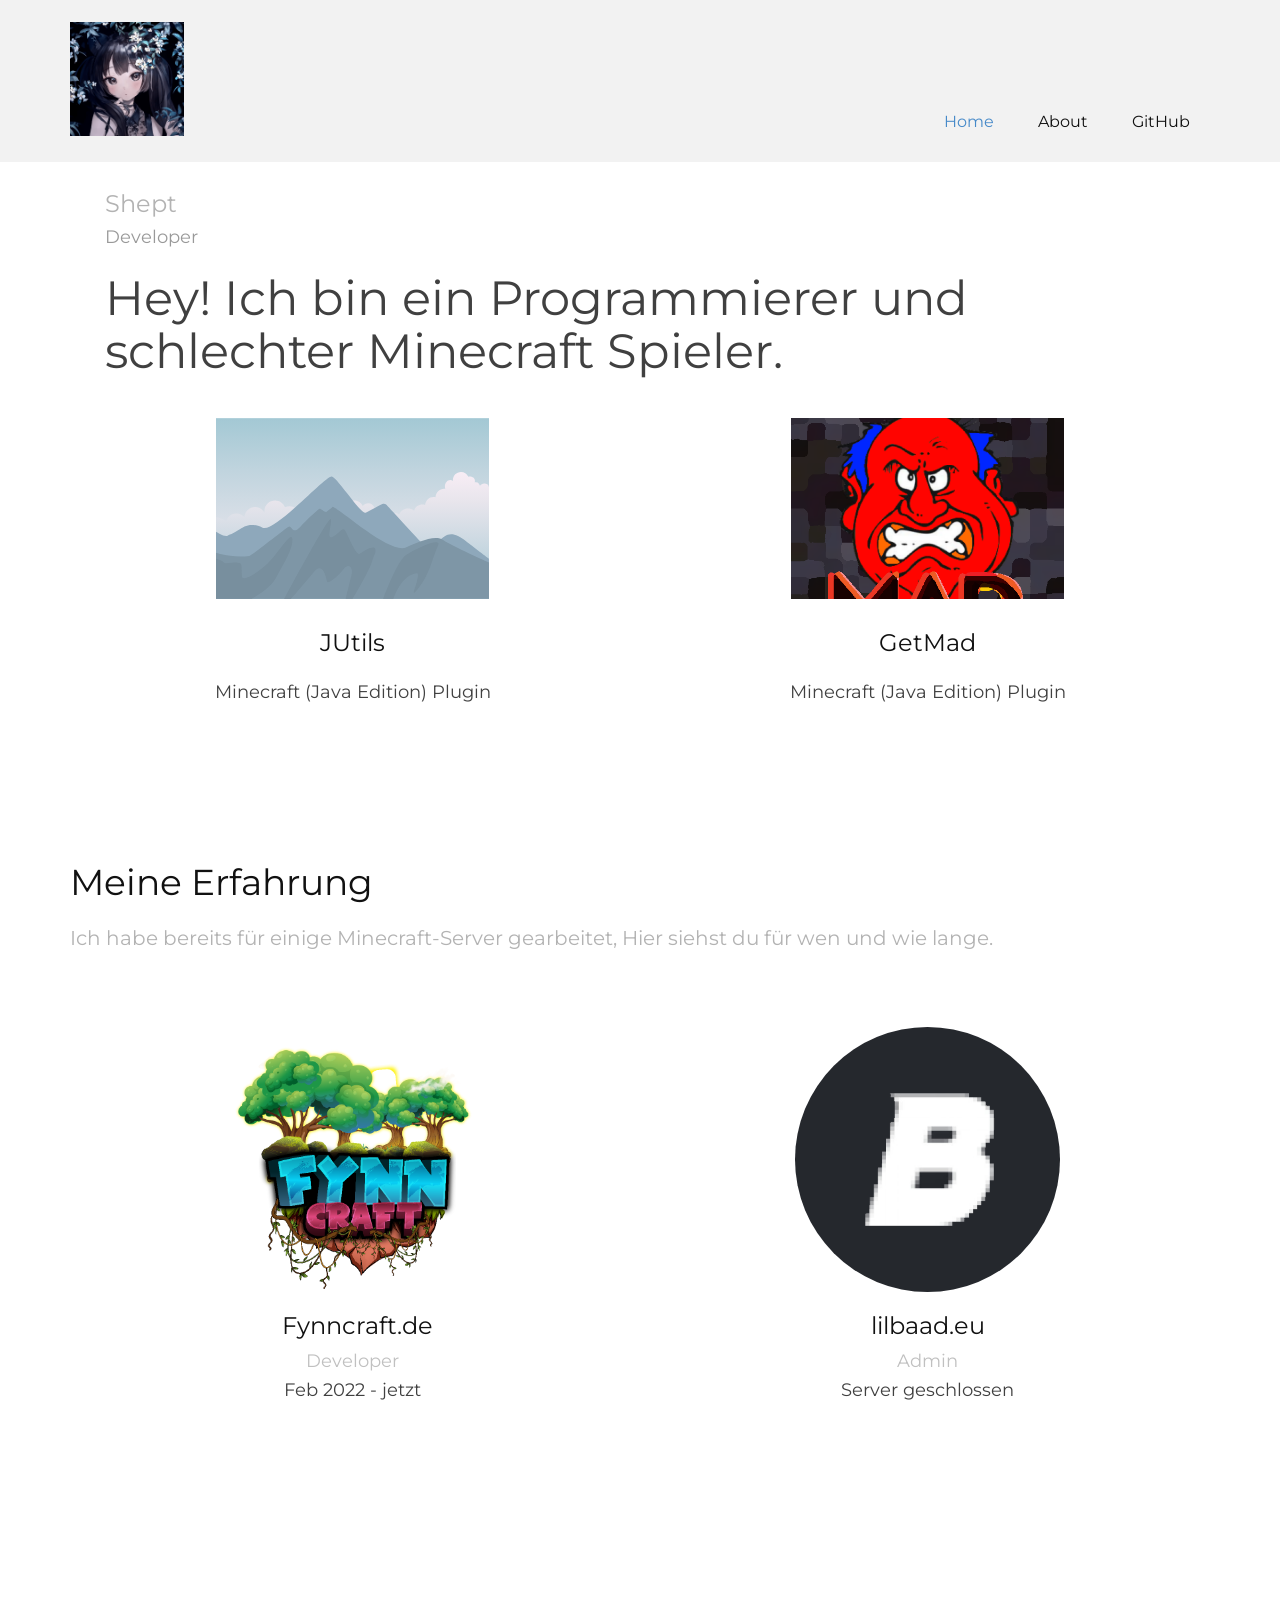
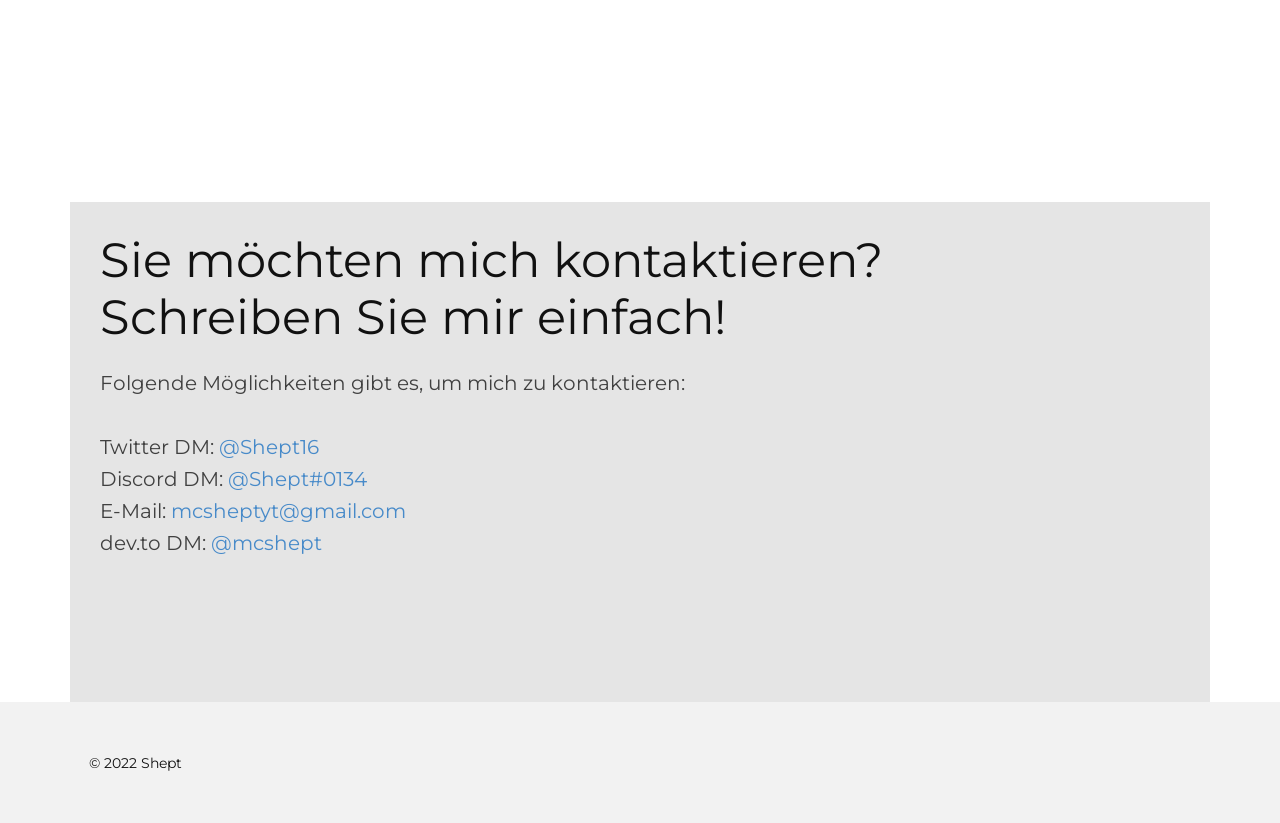
<file: index.html>
<!DOCTYPE html>
<html style="font-size: 16px">
  <head>
    <meta name="viewport" content="width=device-width, initial-scale=1.0" />
    <meta charset="utf-8" />
    <meta name="keywords" content="Hey! Ich bin ein Programmierer." />
    <meta name="description" content="" />
    <meta name="page_type" content="np-template-header-footer-from-plugin" />
    <title>Home</title>
    <link rel="stylesheet" href="nicepage.css" media="screen" />
    <link rel="stylesheet" href="Home.css" media="screen" />
    <script
      class="u-script"
      type="text/javascript"
      src="jquery-1.9.1.min.js"
      defer=""
    ></script>
    <script
      class="u-script"
      type="text/javascript"
      src="nicepage.js"
      defer=""
    ></script>
    <meta name="generator" content="Nicepage 4.7.5, nicepage.com" />
    <link
      id="u-theme-google-font"
      rel="stylesheet"
      href="https://fonts.googleapis.com/css?family=Montserrat:100,100i,200,200i,300,300i,400,400i,500,500i,600,600i,700,700i,800,800i,900,900i"
    />
    <link
      id="u-page-google-font"
      rel="stylesheet"
      href="https://fonts.googleapis.com/css?family=Montserrat:100,100i,200,200i,300,300i,400,400i,500,500i,600,600i,700,700i,800,800i,900,900i|Montserrat:100,100i,200,200i,300,300i,400,400i,500,500i,600,600i,700,700i,800,800i,900,900i"
    />

    <script type="application/ld+json">
      {
        "@context": "http://schema.org",
        "@type": "Organization",
        "name": "",
        "logo": "images/1ed8692b-a744-4f17-9a24-81ac6391f434187.png"
      }
    </script>
    <meta name="theme-color" content="#478ac9" />
    <meta property="og:title" content="Home" />
    <meta property="og:type" content="website" />
  </head>
  <body class="u-body u-xl-mode">
    <header class="u-clearfix u-grey-5 u-header u-header" id="sec-72bf">
      <div class="u-clearfix u-sheet u-sheet-1">
        <a
          href="index.html"
          data-page-id="1644315"
          class="u-image u-logo u-image-1"
          data-image-width="316"
          data-image-height="177"
          title="Home"
        >
          <img
            src="images/1ed8692b-a744-4f17-9a24-81ac6391f434187.png"
            class="u-logo-image u-logo-image-1"
          />
        </a>
        <nav class="u-menu u-menu-dropdown u-offcanvas u-menu-1">
          <div
            class="menu-collapse"
            style="font-size: 1rem; letter-spacing: 0px"
          >
            <a
              class="u-button-style u-custom-left-right-menu-spacing u-custom-padding-bottom u-custom-top-bottom-menu-spacing u-nav-link u-text-active-palette-1-base u-text-hover-palette-2-base"
              href="#"
            >
              <svg class="u-svg-link" viewBox="0 0 24 24">
                <use xlink:href="#menu-hamburger"></use>
              </svg>
              <svg
                class="u-svg-content"
                version="1.1"
                id="menu-hamburger"
                viewBox="0 0 16 16"
                x="0px"
                y="0px"
                xmlns:xlink="http://www.w3.org/1999/xlink"
                xmlns="http://www.w3.org/2000/svg"
              >
                <g>
                  <rect y="1" width="16" height="2"></rect>
                  <rect y="7" width="16" height="2"></rect>
                  <rect y="13" width="16" height="2"></rect>
                </g>
              </svg>
            </a>
          </div>
          <div class="u-custom-menu u-nav-container">
            <ul class="u-nav u-unstyled u-nav-1">
              <li class="u-nav-item">
                <a
                  class="u-button-style u-nav-link u-text-active-palette-1-base u-text-hover-palette-2-base"
                  href="index.html"
                  style="padding: 10px 20px"
                  >Home</a
                >
              </li>
              <li class="u-nav-item">
                <a
                  class="u-button-style u-nav-link u-text-active-palette-1-base u-text-hover-palette-2-base"
                  href="About.html"
                  style="padding: 10px 20px"
                  >About</a
                >
              </li>
              <li class="u-nav-item">
                <a
                  class="u-button-style u-nav-link u-text-active-palette-1-base u-text-hover-palette-2-base"
                  href="https://www.github.com/mcshept"
                  target="_blank"
                  style="padding: 10px 20px"
                  >GitHub</a
                >
              </li>
            </ul>
          </div>
          <div class="u-custom-menu u-nav-container-collapse">
            <div
              class="u-black u-container-style u-inner-container-layout u-opacity u-opacity-95 u-sidenav"
            >
              <div class="u-inner-container-layout u-sidenav-overflow">
                <div class="u-menu-close"></div>
                <ul
                  class="u-align-center u-nav u-popupmenu-items u-unstyled u-nav-2"
                >
                  <li class="u-nav-item">
                    <a class="u-button-style u-nav-link" href="index.html"
                      >Home</a
                    >
                  </li>
                  <li class="u-nav-item">
                    <a class="u-button-style u-nav-link" href="About.html"
                      >About</a
                    >
                  </li>
                  <li class="u-nav-item">
                    <a
                      class="u-button-style u-nav-link"
                      href="https://www.github.com/mcshept"
                      target="_blank"
                      >GitHub</a
                    >
                  </li>
                </ul>
              </div>
            </div>
            <div class="u-black u-menu-overlay u-opacity u-opacity-70"></div>
          </div>
        </nav>
      </div>
    </header>
    <section class="u-clearfix u-section-1" id="sec-f04a">
      <div class="u-clearfix u-sheet u-sheet-1">
        <p class="u-text u-text-1">Shept</p>
        <p class="u-text u-text-default u-text-grey-40 u-text-2">Developer</p>
        <h1
          class="u-custom-font u-font-montserrat u-text u-text-default u-text-3"
        >
          Hey! Ich bin ein Programmierer und schlechter Minecraft Spieler.
        </h1>
        <div class="u-expanded-width u-list u-list-1">
          <div class="u-repeater u-repeater-1">
            <div class="u-container-style u-list-item u-repeater-item">
              <div
                class="u-container-layout u-similar-container u-valign-top u-container-layout-1"
              >
                <img
                  class="u-image u-image-default u-image-1"
                  src="images/2.svg"
                  alt=""
                  data-image-width="400"
                  data-image-height="265"
                  data-href="JUtils.html"
                  data-page-id="1644564"
                />
                <h6 class="u-text u-text-default u-text-4">
                  <a
                    class="u-active-none u-border-none u-btn u-button-link u-button-style u-custom-font u-hover-none u-none u-text-body-color u-text-hover-grey-50 u-btn-1"
                    href="JUtils.html"
                    data-page-id="1644564"
                    >JUtils</a
                  >
                </h6>
                <p class="u-text u-text-default u-text-grey-75 u-text-5">
                  Minecraft (Java Edition) Plugin
                </p>
              </div>
            </div>
            <div class="u-container-style u-list-item u-repeater-item">
              <div
                class="u-container-layout u-similar-container u-valign-top u-container-layout-2"
              >
                <img
                  class="u-image u-image-default u-image-2"
                  src="images/getmad.png"
                  alt=""
                  data-image-width="326"
                  data-image-height="354"
                  data-href="GetMad.html"
                  data-page-id="1644590"
                />
                <h6 class="u-text u-text-default u-text-6">
                  <a
                    class="u-active-none u-border-none u-btn u-button-link u-button-style u-custom-font u-hover-none u-none u-text-body-color u-text-hover-grey-50 u-btn-2"
                    href="GetMad.html"
                    data-page-id="1644590"
                    >GetMad</a
                  >
                </h6>
                <p class="u-text u-text-default u-text-grey-75 u-text-7">
                  Minecraft (Java Edition) Plugin
                </p>
              </div>
            </div>
          </div>
        </div>
      </div>
    </section>
    <section class="u-clearfix u-section-2" id="sec-15e4">
      <div class="u-clearfix u-sheet u-sheet-1">
        <h2 class="u-text u-text-default u-text-1">Meine Erfahrung</h2>
        <p class="u-text u-text-default u-text-2">
          Ich habe bereits für einige Minecraft-Server gearbeitet, Hier siehst
          du für wen und wie lange.
        </p>
        <div class="u-expanded-width u-list u-list-1">
          <div class="u-repeater u-repeater-1">
            <div class="u-container-style u-list-item u-repeater-item">
              <div
                class="u-container-layout u-similar-container u-container-layout-1"
              >
                <div
                  class="u-image u-image-circle u-image-1"
                  alt=""
                  data-image-width="150"
                  data-image-height="150"
                  data-href="Fynncraft.html"
                ></div>
                <div class="u-align-center u-container-style u-group u-group-1">
                  <div class="u-container-layout">
                    <h4 class="u-text u-text-default u-text-6">
                      <a
                        class="u-active-none u-border-none u-btn u-button-link u-button-style u-custom-font u-hover-none u-none u-text-body-color u-text-hover-grey-50 u-btn-2"
                        href="Fynncraft.html"
                        data-page-id="1644590"
                        >Fynncraft.de</a
                      >
                    </h4>
                    <p class="u-text u-text-grey-25 u-text-4">Developer</p>
                    <p class="u-text u-text-grey-75 u-text-5">
                      Feb 2022 - jetzt
                    </p>
                  </div>
                </div>
              </div>
            </div>
            <div class="u-container-style u-list-item u-repeater-item">
              <div
                class="u-container-layout u-similar-container u-container-layout-3"
              >
                <div
                  class="u-image u-image-circle u-image-2"
                  alt=""
                  data-image-width="150"
                  data-image-height="150"
                  data-href="Lilbaad.html"
                ></div>
                <div class="u-align-center u-container-style u-group u-group-2">
                  <div class="u-container-layout">
                    <h4 class="u-text u-text-default u-text-6">
                      <a
                        class="u-active-none u-border-none u-btn u-button-link u-button-style u-custom-font u-hover-none u-none u-text-body-color u-text-hover-grey-50 u-btn-2"
                        href="Lilbaad.html"
                        data-page-id="1644590"
                        >lilbaad.eu</a
                      >
                    </h4>
                    <p class="u-text u-text-default u-text-grey-25 u-text-7">
                      Admin
                    </p>
                    <p class="u-text u-text-default u-text-grey-75 u-text-8">
                      Server geschlossen<br />
                    </p>
                  </div>
                </div>
              </div>
            </div>
          </div>
        </div>
      </div>
    </section>
    <section class="u-clearfix u-white u-section-3" id="sec-b1f9">
      <div class="u-clearfix u-sheet u-sheet-1">
        <div
          class="u-container-style u-expanded-width u-grey-10 u-group u-group-1"
        >
          <div class="u-container-layout u-container-layout-1">
            <h3 class="u-text u-text-default u-text-1">
              Sie möchten mich kontaktieren?<br />Schreiben Sie mir einfach!<br />
            </h3>
            <p class="u-text u-text-default u-text-grey-75 u-text-2">
              Folgende Möglichkeiten gibt es, um mich zu kontaktieren:<br />
              <br />Twitter DM:
              <a
                href="https://www.twitter.com/Shept16"
                class="u-active-none u-border-none u-btn u-button-link u-button-style u-custom-font u-hover-none u-none u-text-palette-1-base u-btn-1"
                target="_blank"
                >@Shept16</a
              >
              <br />Discord DM:
              <a
                href="https://www.discordapp.com/users/692373101278789672"
                class="u-active-none u-border-none u-btn u-button-link u-button-style u-custom-font u-hover-none u-none u-text-palette-1-base u-btn-2"
                target="_blank"
                >@Shept#0134</a
              >
              <br />E-Mail:
              <a
                href="mailto:mcsheptyt@gmail.com?subject=Kontakt%20von%20Website"
                class="u-active-none u-border-none u-btn u-button-link u-button-style u-custom-font u-hover-none u-none u-text-palette-1-base u-btn-3"
                >mcsheptyt@gmail.com</a
              >
              <br />dev.to DM:
              <a
                href="https://www.dev.to/mcshept"
                class="u-active-none u-border-none u-btn u-button-link u-button-style u-custom-font u-hover-none u-none u-text-palette-1-base u-btn-5"
                target="_blank"
                >@mcshept</a
              >
            </p>
          </div>
        </div>
      </div>
    </section>

    <footer
      class="u-align-center u-clearfix u-footer u-grey-5 u-footer"
      id="sec-c8be"
    >
      <div class="u-clearfix u-sheet u-valign-middle u-sheet-1">
        <p class="u-small-text u-text u-text-variant u-text-1">© 2022 Shept</p>
      </div>
    </footer>
  </body>
</html>
</file>
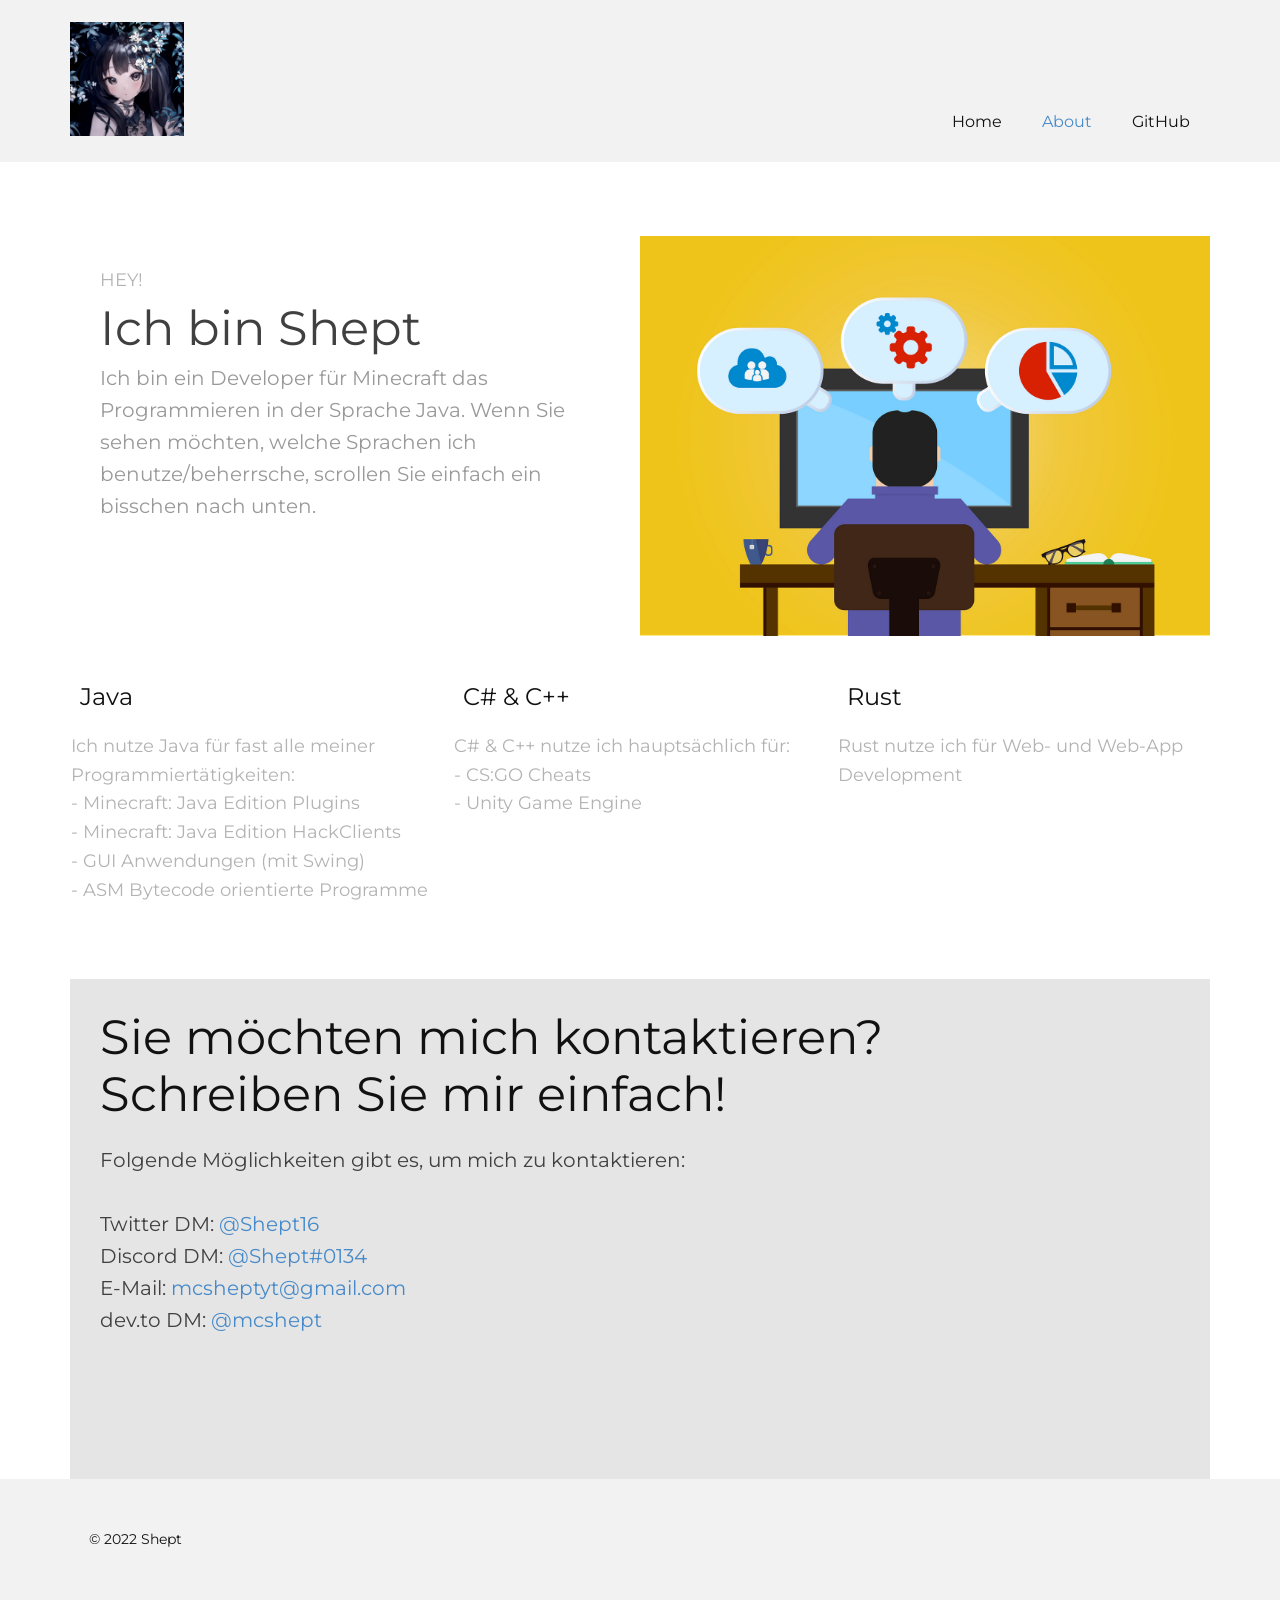
<file: About.html>
<!DOCTYPE html>
<html style="font-size: 16px;">
  <head>
    <meta name="viewport" content="width=device-width, initial-scale=1.0">
    <meta charset="utf-8">
    <meta name="keywords" content="Ich bin&nbsp;Shept">
    <meta name="description" content="">
    <meta name="page_type" content="np-template-header-footer-from-plugin">
    <title>About</title>
    <link rel="stylesheet" href="nicepage.css" media="screen">
<link rel="stylesheet" href="About.css" media="screen">
    <script class="u-script" type="text/javascript" src="jquery-1.9.1.min.js" defer=""></script>
    <script class="u-script" type="text/javascript" src="nicepage.js" defer=""></script>
    <meta name="generator" content="Nicepage 4.7.5, nicepage.com">
    <link id="u-theme-google-font" rel="stylesheet" href="https://fonts.googleapis.com/css?family=Montserrat:100,100i,200,200i,300,300i,400,400i,500,500i,600,600i,700,700i,800,800i,900,900i">
    <link id="u-page-google-font" rel="stylesheet" href="https://fonts.googleapis.com/css?family=Montserrat:100,100i,200,200i,300,300i,400,400i,500,500i,600,600i,700,700i,800,800i,900,900i|Montserrat:100,100i,200,200i,300,300i,400,400i,500,500i,600,600i,700,700i,800,800i,900,900i">
    
    
    <script type="application/ld+json">{
		"@context": "http://schema.org",
		"@type": "Organization",
		"name": "",
		"logo": "images/1ed8692b-a744-4f17-9a24-81ac6391f434187.png"
}</script>
    <meta name="theme-color" content="#478ac9">
    <meta property="og:title" content="About">
    <meta property="og:type" content="website">
  </head>
  <body class="u-body u-xl-mode"><header class="u-clearfix u-grey-5 u-header u-header" id="sec-72bf"><div class="u-clearfix u-sheet u-sheet-1">
        <a href="index.html" data-page-id="1644315" class="u-image u-logo u-image-1" data-image-width="316" data-image-height="177" title="Home">
          <img src="images/1ed8692b-a744-4f17-9a24-81ac6391f434187.png" class="u-logo-image u-logo-image-1">
        </a>
        <nav class="u-menu u-menu-dropdown u-offcanvas u-menu-1">
          <div class="menu-collapse" style="font-size: 1rem; letter-spacing: 0px;">
            <a class="u-button-style u-custom-left-right-menu-spacing u-custom-padding-bottom u-custom-top-bottom-menu-spacing u-nav-link u-text-active-palette-1-base u-text-hover-palette-2-base" href="#">
              <svg class="u-svg-link" viewBox="0 0 24 24"><use xlink:href="#menu-hamburger"></use></svg>
              <svg class="u-svg-content" version="1.1" id="menu-hamburger" viewBox="0 0 16 16" x="0px" y="0px" xmlns:xlink="http://www.w3.org/1999/xlink" xmlns="http://www.w3.org/2000/svg"><g><rect y="1" width="16" height="2"></rect><rect y="7" width="16" height="2"></rect><rect y="13" width="16" height="2"></rect>
</g></svg>
            </a>
          </div>
          <div class="u-custom-menu u-nav-container">
            <ul class="u-nav u-unstyled u-nav-1"><li class="u-nav-item"><a class="u-button-style u-nav-link u-text-active-palette-1-base u-text-hover-palette-2-base" href="index.html" style="padding: 10px 20px;">Home</a>
</li><li class="u-nav-item"><a class="u-button-style u-nav-link u-text-active-palette-1-base u-text-hover-palette-2-base" href="About.html" style="padding: 10px 20px;">About</a>
</li><li class="u-nav-item"><a class="u-button-style u-nav-link u-text-active-palette-1-base u-text-hover-palette-2-base" href="https://www.github.com/mcshept" target="_blank" style="padding: 10px 20px;">GitHub</a>
</li></ul>
          </div>
          <div class="u-custom-menu u-nav-container-collapse">
            <div class="u-black u-container-style u-inner-container-layout u-opacity u-opacity-95 u-sidenav">
              <div class="u-inner-container-layout u-sidenav-overflow">
                <div class="u-menu-close"></div>
                <ul class="u-align-center u-nav u-popupmenu-items u-unstyled u-nav-2"><li class="u-nav-item"><a class="u-button-style u-nav-link" href="index.html">Home</a>
</li><li class="u-nav-item"><a class="u-button-style u-nav-link" href="About.html">About</a>
</li><li class="u-nav-item"><a class="u-button-style u-nav-link" href="https://www.github.com/mcshept" target="_blank">GitHub</a>
</li></ul>
              </div>
            </div>
            <div class="u-black u-menu-overlay u-opacity u-opacity-70"></div>
          </div>
        </nav>
      </div></header>
    <section class="u-clearfix u-section-1" id="sec-0985">
      <div class="u-clearfix u-sheet u-sheet-1">
        <div class="u-clearfix u-expanded-width u-layout-wrap u-layout-wrap-1">
          <div class="u-layout">
            <div class="u-layout-row">
              <div class="u-container-style u-layout-cell u-size-30 u-layout-cell-1">
                <div class="u-container-layout u-valign-top u-container-layout-1">
                  <p class="u-text u-text-default u-text-1">HEY!</p>
                  <h2 class="u-text u-text-default u-text-grey-75 u-text-2">Ich bin&nbsp;Shept</h2>
                  <p class="u-text u-text-grey-40 u-text-3">Ich bin ein Developer für Minecraft das Programmieren in der Sprache Java. Wenn Sie sehen möchten, welche Sprachen ich benutze/beherrsche, scrollen Sie einfach ein bisschen nach unten.</p>
                </div>
              </div>
              <div class="u-container-style u-image u-layout-cell u-size-30 u-image-1" data-image-width="1620" data-image-height="1080">
                <div class="u-container-layout u-container-layout-2"></div>
              </div>
            </div>
          </div>
        </div>
        <div class="u-expanded-width u-list u-list-1">
          <div class="u-repeater u-repeater-1">
            <div class="u-container-style u-list-item u-repeater-item">
              <div class="u-container-layout u-similar-container u-container-layout-3">
                <div class="u-container-style u-expanded-width u-group u-group-1">
                  <div class="u-container-layout">
                    <h4 class="u-text u-text-4">Java</h4>
                    <p class="u-text u-text-5">Ich nutze Java für fast alle meiner Programmiertätigkeiten:<br>- Minecraft: Java Edition Plugins<br>- Minecraft: Java Edition HackClients<br>- GUI Anwendungen (mit Swing)<br>- ASM Bytecode orientierte Programme
                    </p>
                  </div>
                </div>
              </div>
            </div>
            <div class="u-container-style u-list-item u-repeater-item">
              <div class="u-container-layout u-similar-container u-container-layout-5">
                <div class="u-container-style u-expanded-width u-group u-group-2">
                  <div class="u-container-layout">
                    <h4 class="u-text u-text-default u-text-6">C# & C++</h4>
                    <p class="u-text u-text-7">C# & C++ nutze ich hauptsächlich für:<br>- CS:GO Cheats<br>- Unity Game Engine
                    </p>
                  </div>
                </div>
              </div>
            </div>
            <div class="u-container-style u-list-item u-repeater-item">
              <div class="u-container-layout u-similar-container u-container-layout-7">
                <div class="u-container-style u-expanded-width u-group u-group-3">
                  <div class="u-container-layout">
                    <h4 class="u-text u-text-default u-text-8">Rust</h4>
                    <p class="u-text u-text-9">Rust nutze ich für Web- und Web-App Development</p>
                  </div>
                </div>
              </div>
            </div>
          </div>
        </div>
        <div class="u-container-style u-expanded-width u-grey-10 u-group u-group-4">
          <div class="u-container-layout u-container-layout-9">
            <h3 class="u-text u-text-default u-text-10">Sie möchten mich kontaktieren?<br>Schreiben Sie mir einfach!<br>
            </h3>
            <p class="u-text u-text-default u-text-grey-75 u-text-11">Folgende Möglichkeiten gibt es, um mich zu kontaktieren:<br>
              <br>Twitter DM: <a href="https://www.twitter.com/Shept16" class="u-active-none u-border-none u-btn u-button-link u-button-style u-custom-font u-hover-none u-none u-text-palette-1-base u-btn-1" target="_blank">@Shept16</a>
              <br>Discord DM: <a href="https://www.discordapp.com/users/692373101278789672" class="u-active-none u-border-none u-btn u-button-link u-button-style u-custom-font u-hover-none u-none u-text-palette-1-base u-btn-2" target="_blank">@Shept#0134</a>
              <br>E-Mail: <a href="mailto:mcsheptyt@gmail.com ?subject=Kontakt%20von%20Website" class="u-active-none u-border-none u-btn u-button-link u-button-style u-custom-font u-hover-none u-none u-text-palette-1-base u-btn-3">mcsheptyt@gmail.com </a>
              <br>dev.to DM: <a href="https://www.dev.to/mcshept" class="u-active-none u-border-none u-btn u-button-link u-button-style u-custom-font u-hover-none u-none u-text-palette-1-base u-btn-5" target="_blank">@mcshept</a>
            </p>
          </div>
        </div>
      </div>
    </section>
    
    
    <footer class="u-align-center u-clearfix u-footer u-grey-5 u-footer" id="sec-c8be"><div class="u-clearfix u-sheet u-valign-middle u-sheet-1">
        <p class="u-small-text u-text u-text-variant u-text-1"> © 2022 Shept</p>
      </div></footer>
  </body>
</html>
</file>
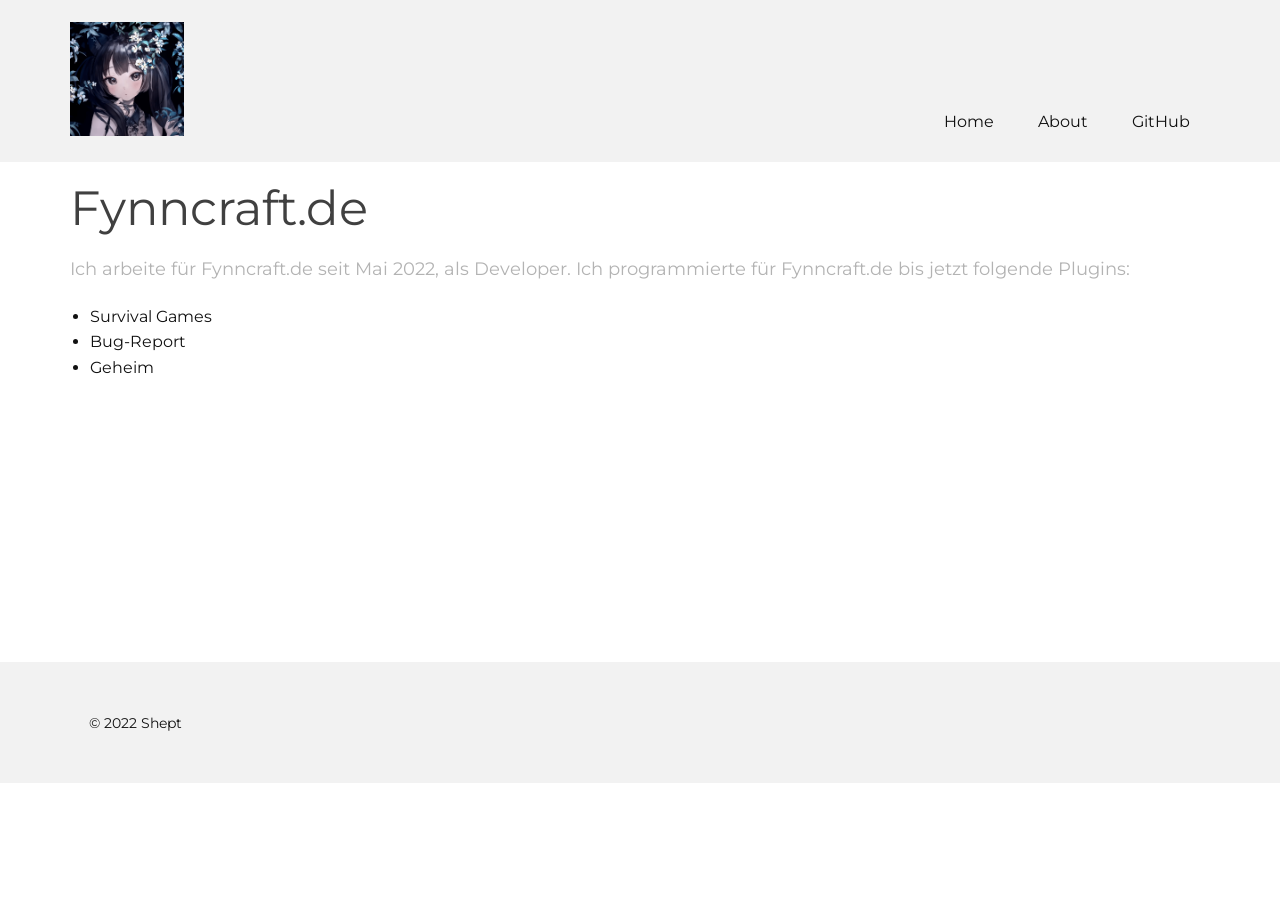
<file: Fynncraft.html>
<!DOCTYPE html>
<html style="font-size: 16px">
  <head>
    <meta name="viewport" content="width=device-width, initial-scale=1.0" />
    <meta charset="utf-8" />
    <meta name="keywords" content="Fynncraft.de" />
    <meta name="description" content="" />
    <meta name="robots" content="noindex" />
    <meta name="page_type" content="np-template-header-footer-from-plugin" />
    <title>Fynncraft</title>
    <link rel="stylesheet" href="nicepage.css" media="screen" />
    <link rel="stylesheet" href="Fynncraft.css" media="screen" />
    <script
      class="u-script"
      type="text/javascript"
      src="jquery-1.9.1.min.js"
      defer=""
    ></script>
    <script
      class="u-script"
      type="text/javascript"
      src="nicepage.js"
      defer=""
    ></script>
    <meta name="generator" content="Nicepage 4.7.5, nicepage.com" />
    <meta property="og:title" content="Fynncraft.de" />
    <meta
      property="og:description"
      content="Shept arbeitet für Fynncraft.de..."
    />
    <link
      id="u-theme-google-font"
      rel="stylesheet"
      href="https://fonts.googleapis.com/css?family=Montserrat:100,100i,200,200i,300,300i,400,400i,500,500i,600,600i,700,700i,800,800i,900,900i"
    />
    <link
      id="u-page-google-font"
      rel="stylesheet"
      href="https://fonts.googleapis.com/css?family=Montserrat:100,100i,200,200i,300,300i,400,400i,500,500i,600,600i,700,700i,800,800i,900,900i"
    />

    <script type="application/ld+json">
      {
        "@context": "http://schema.org",
        "@type": "Organization",
        "name": "",
        "logo": "images/1ed8692b-a744-4f17-9a24-81ac6391f434187.png"
      }
    </script>
    <meta name="theme-color" content="#478ac9" />
    <meta property="og:type" content="website" />
  </head>
  <body class="u-body u-xl-mode">
    <header class="u-clearfix u-grey-5 u-header u-header" id="sec-72bf">
      <div class="u-clearfix u-sheet u-sheet-1">
        <a
          href="index.html"
          data-page-id="1644315"
          class="u-image u-logo u-image-1"
          data-image-width="316"
          data-image-height="177"
          title="Home"
        >
          <img
            src="images/1ed8692b-a744-4f17-9a24-81ac6391f434187.png"
            class="u-logo-image u-logo-image-1"
          />
        </a>
        <nav class="u-menu u-menu-dropdown u-offcanvas u-menu-1">
          <div
            class="menu-collapse"
            style="font-size: 1rem; letter-spacing: 0px"
          >
            <a
              class="u-button-style u-custom-left-right-menu-spacing u-custom-padding-bottom u-custom-top-bottom-menu-spacing u-nav-link u-text-active-palette-1-base u-text-hover-palette-2-base"
              href="#"
            >
              <svg class="u-svg-link" viewBox="0 0 24 24">
                <use xlink:href="#menu-hamburger"></use>
              </svg>
              <svg
                class="u-svg-content"
                version="1.1"
                id="menu-hamburger"
                viewBox="0 0 16 16"
                x="0px"
                y="0px"
                xmlns:xlink="http://www.w3.org/1999/xlink"
                xmlns="http://www.w3.org/2000/svg"
              >
                <g>
                  <rect y="1" width="16" height="2"></rect>
                  <rect y="7" width="16" height="2"></rect>
                  <rect y="13" width="16" height="2"></rect>
                </g>
              </svg>
            </a>
          </div>
          <div class="u-custom-menu u-nav-container">
            <ul class="u-nav u-unstyled u-nav-1">
              <li class="u-nav-item">
                <a
                  class="u-button-style u-nav-link u-text-active-palette-1-base u-text-hover-palette-2-base"
                  href="index.html"
                  style="padding: 10px 20px"
                  >Home</a
                >
              </li>
              <li class="u-nav-item">
                <a
                  class="u-button-style u-nav-link u-text-active-palette-1-base u-text-hover-palette-2-base"
                  href="About.html"
                  style="padding: 10px 20px"
                  >About</a
                >
              </li>
              <li class="u-nav-item">
                <a
                  class="u-button-style u-nav-link u-text-active-palette-1-base u-text-hover-palette-2-base"
                  href="https://www.github.com/mcshept"
                  target="_blank"
                  style="padding: 10px 20px"
                  >GitHub</a
                >
              </li>
            </ul>
          </div>
          <div class="u-custom-menu u-nav-container-collapse">
            <div
              class="u-black u-container-style u-inner-container-layout u-opacity u-opacity-95 u-sidenav"
            >
              <div class="u-inner-container-layout u-sidenav-overflow">
                <div class="u-menu-close"></div>
                <ul
                  class="u-align-center u-nav u-popupmenu-items u-unstyled u-nav-2"
                >
                  <li class="u-nav-item">
                    <a class="u-button-style u-nav-link" href="index.html"
                      >Home</a
                    >
                  </li>
                  <li class="u-nav-item">
                    <a class="u-button-style u-nav-link" href="About.html"
                      >About</a
                    >
                  </li>
                  <li class="u-nav-item">
                    <a
                      class="u-button-style u-nav-link"
                      href="https://www.github.com/mcshept"
                      target="_blank"
                      >GitHub</a
                    >
                  </li>
                </ul>
              </div>
            </div>
            <div class="u-black u-menu-overlay u-opacity u-opacity-70"></div>
          </div>
        </nav>
      </div>
    </header>
    <section class="u-clearfix u-section-1" id="sec-4110">
      <div class="u-clearfix u-sheet u-sheet-1">
        <h1 class="u-text u-text-default u-text-1">Fynncraft.de</h1>
        <p class="u-text u-text-default u-text-2">
          Ich arbeite für Fynncraft.de seit Mai 2022, als Developer. Ich
          programmierte für Fynncraft.de bis jetzt folgende Plugins:
        </p>
        <ul class="u-text u-text-default u-text-3">
          <li>Survival Games</li>
          <li>Bug-Report</li>
          <li>Geheim</li>
        </ul>
      </div>
    </section>

    <footer
      class="u-align-center u-clearfix u-footer u-grey-5 u-footer"
      id="sec-c8be"
    >
      <div class="u-clearfix u-sheet u-valign-middle u-sheet-1">
        <p class="u-small-text u-text u-text-variant u-text-1">© 2022 Shept</p>
      </div>
    </footer>
  </body>
</html>
</file>
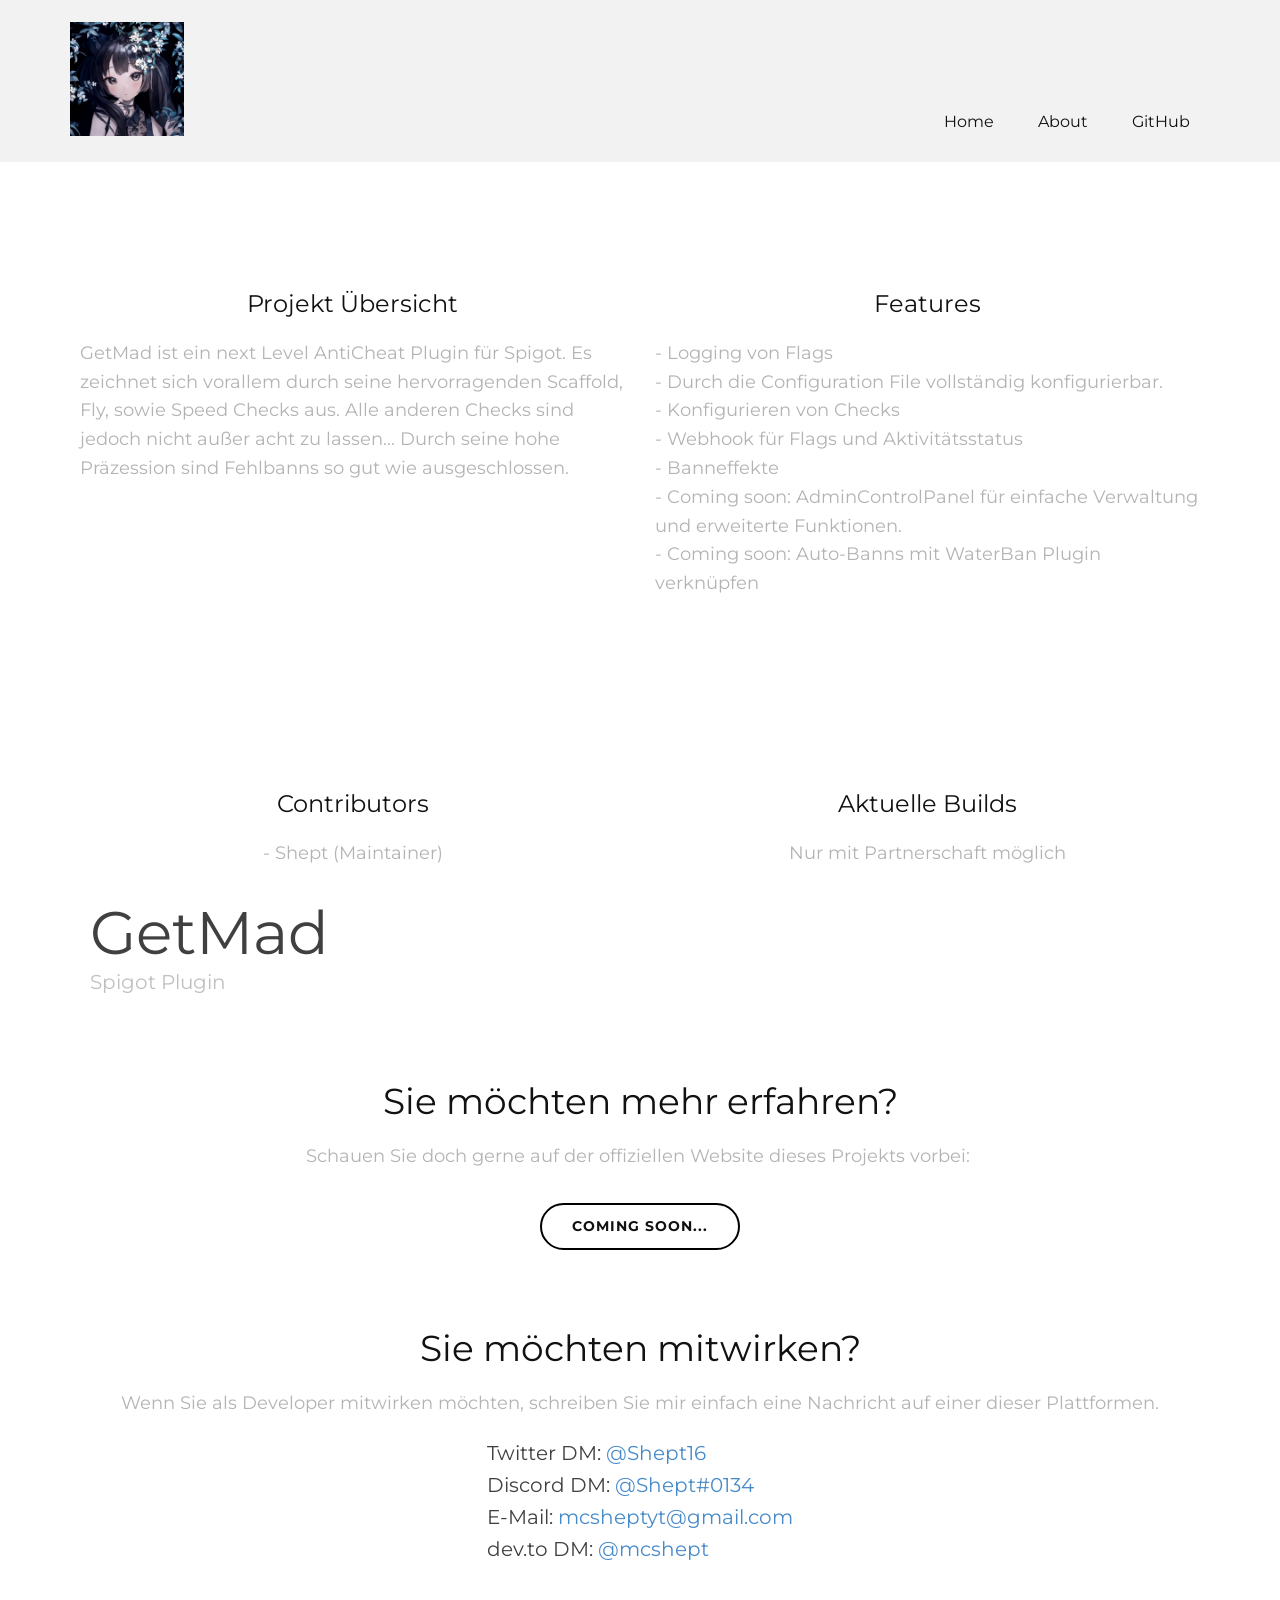
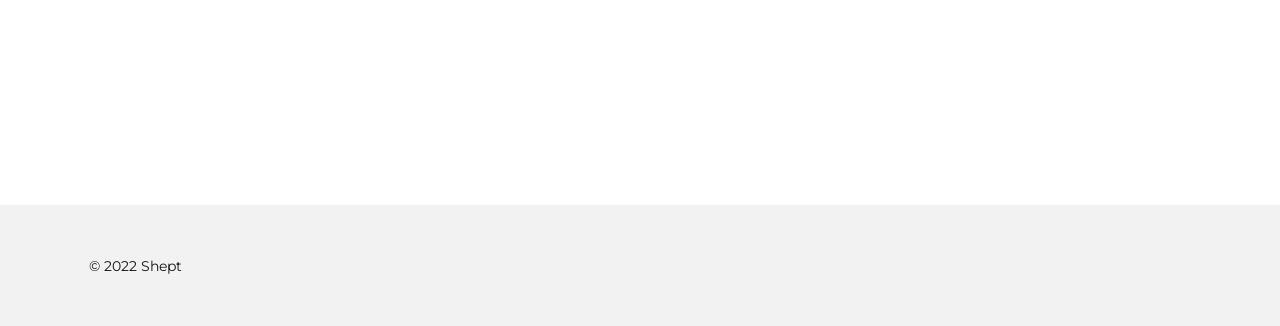
<file: GetMad.html>
<!DOCTYPE html>
<html style="font-size: 16px">
  <head>
    <meta name="viewport" content="width=device-width, initial-scale=1.0" />
    <meta charset="utf-8" />
    <meta name="keywords" content="GetMad" />
    <meta
      name="description"
      content="GetMad ist ein professionelles AntiCheat für Spigot..."
    />
    <meta name="page_type" content="np-template-header-footer-from-plugin" />
    <title>GetMad</title>
    <link rel="stylesheet" href="nicepage.css" media="screen" />
    <link rel="stylesheet" href="GetMad.css" media="screen" />
    <script
      class="u-script"
      type="text/javascript"
      src="jquery-1.9.1.min.js"
      defer=""
    ></script>
    <script
      class="u-script"
      type="text/javascript"
      src="nicepage.js"
      defer=""
    ></script>
    <meta name="generator" content="Nicepage 4.7.5, nicepage.com" />
    <meta property="og:title" content="GetMad" />
    <meta
      property="og:description"
      content="WaterBan ist ein professionelles Ban Plugin für BungeeCord..."
    />
    <link
      id="u-theme-google-font"
      rel="stylesheet"
      href="https://fonts.googleapis.com/css?family=Montserrat:100,100i,200,200i,300,300i,400,400i,500,500i,600,600i,700,700i,800,800i,900,900i"
    />
    <link
      id="u-page-google-font"
      rel="stylesheet"
      href="https://fonts.googleapis.com/css?family=Montserrat:100,100i,200,200i,300,300i,400,400i,500,500i,600,600i,700,700i,800,800i,900,900i|Montserrat:100,100i,200,200i,300,300i,400,400i,500,500i,600,600i,700,700i,800,800i,900,900i"
    />

    <script type="application/ld+json">
      {
        "@context": "http://schema.org",
        "@type": "Organization",
        "name": "",
        "logo": "images/1ed8692b-a744-4f17-9a24-81ac6391f434187.png"
      }
    </script>
    <meta name="theme-color" content="#478ac9" />
    <meta property="og:type" content="website" />
  </head>
  <body class="u-body u-xl-mode">
    <header class="u-clearfix u-grey-5 u-header u-header" id="sec-72bf">
      <div class="u-clearfix u-sheet u-sheet-1">
        <a
          href="index.html"
          data-page-id="1644315"
          class="u-image u-logo u-image-1"
          data-image-width="316"
          data-image-height="177"
          title="Home"
        >
          <img
            src="images/1ed8692b-a744-4f17-9a24-81ac6391f434187.png"
            class="u-logo-image u-logo-image-1"
          />
        </a>
        <nav class="u-menu u-menu-dropdown u-offcanvas u-menu-1">
          <div
            class="menu-collapse"
            style="font-size: 1rem; letter-spacing: 0px"
          >
            <a
              class="u-button-style u-custom-left-right-menu-spacing u-custom-padding-bottom u-custom-top-bottom-menu-spacing u-nav-link u-text-active-palette-1-base u-text-hover-palette-2-base"
              href="#"
            >
              <svg class="u-svg-link" viewBox="0 0 24 24">
                <use xlink:href="#menu-hamburger"></use>
              </svg>
              <svg
                class="u-svg-content"
                version="1.1"
                id="menu-hamburger"
                viewBox="0 0 16 16"
                x="0px"
                y="0px"
                xmlns:xlink="http://www.w3.org/1999/xlink"
                xmlns="http://www.w3.org/2000/svg"
              >
                <g>
                  <rect y="1" width="16" height="2"></rect>
                  <rect y="7" width="16" height="2"></rect>
                  <rect y="13" width="16" height="2"></rect>
                </g>
              </svg>
            </a>
          </div>
          <div class="u-custom-menu u-nav-container">
            <ul class="u-nav u-unstyled u-nav-1">
              <li class="u-nav-item">
                <a
                  class="u-button-style u-nav-link u-text-active-palette-1-base u-text-hover-palette-2-base"
                  href="index.html"
                  style="padding: 10px 20px"
                  >Home</a
                >
              </li>
              <li class="u-nav-item">
                <a
                  class="u-button-style u-nav-link u-text-active-palette-1-base u-text-hover-palette-2-base"
                  href="About.html"
                  style="padding: 10px 20px"
                  >About</a
                >
              </li>
              <li class="u-nav-item">
                <a
                  class="u-button-style u-nav-link u-text-active-palette-1-base u-text-hover-palette-2-base"
                  href="https://www.github.com/mcshept"
                  target="_blank"
                  style="padding: 10px 20px"
                  >GitHub</a
                >
              </li>
            </ul>
          </div>
          <div class="u-custom-menu u-nav-container-collapse">
            <div
              class="u-black u-container-style u-inner-container-layout u-opacity u-opacity-95 u-sidenav"
            >
              <div class="u-inner-container-layout u-sidenav-overflow">
                <div class="u-menu-close"></div>
                <ul
                  class="u-align-center u-nav u-popupmenu-items u-unstyled u-nav-2"
                >
                  <li class="u-nav-item">
                    <a class="u-button-style u-nav-link" href="index.html"
                      >Home</a
                    >
                  </li>
                  <li class="u-nav-item">
                    <a class="u-button-style u-nav-link" href="About.html"
                      >About</a
                    >
                  </li>
                  <li class="u-nav-item">
                    <a
                      class="u-button-style u-nav-link"
                      href="https://www.github.com/mcshept"
                      target="_blank"
                      >GitHub</a
                    >
                  </li>
                </ul>
              </div>
            </div>
            <div class="u-black u-menu-overlay u-opacity u-opacity-70"></div>
          </div>
        </nav>
      </div>
    </header>
    <section class="u-clearfix u-section-1" id="sec-0c62">
      <div class="u-clearfix u-sheet u-sheet-1">
        <div class="u-expanded-width u-list u-list-1">
          <div class="u-repeater u-repeater-1">
            <div class="u-container-style u-list-item u-repeater-item">
              <div
                class="u-container-layout u-similar-container u-container-layout-1"
              >
                <h4 class="u-text u-text-default u-text-1">
                  Projekt Übersicht
                </h4>
                <p class="u-text u-text-default u-text-2">
                  GetMad ist ein next Level AntiCheat Plugin für Spigot. Es
                  zeichnet sich vorallem durch seine hervorragenden Scaffold,
                  Fly, sowie Speed Checks aus. Alle anderen Checks sind jedoch
                  nicht außer acht zu lassen... Durch seine hohe Präzession sind
                  Fehlbanns so gut wie ausgeschlossen.
                </p>
              </div>
            </div>
            <div class="u-container-style u-list-item u-repeater-item">
              <div
                class="u-container-layout u-similar-container u-container-layout-2"
              >
                <h4 class="u-text u-text-default u-text-3">Features</h4>
                <p class="u-text u-text-default u-text-4">
                  - Logging von Flags<br />- Durch die Configuration File
                  vollständig konfigurierbar.<br />- Konfigurieren von Checks<br />-
                  Webhook für Flags und Aktivitätsstatus<br />- Banneffekte<br />-
                  Coming soon: AdminControlPanel für einfache Verwaltung und
                  erweiterte Funktionen.<br />- Coming soon: Auto-Banns mit
                  WaterBan Plugin verknüpfen<br />
                </p>
              </div>
            </div>
            <div class="u-container-style u-list-item u-repeater-item">
              <div
                class="u-container-layout u-similar-container u-container-layout-3"
              >
                <h4 class="u-text u-text-default u-text-5">Contributors</h4>
                <p class="u-text u-text-default u-text-6">
                  - Shept (Maintainer)
                </p>
              </div>
            </div>
            <div class="u-container-style u-list-item u-repeater-item">
              <div
                class="u-container-layout u-similar-container u-container-layout-4"
              >
                <h4 class="u-text u-text-default u-text-7">Aktuelle Builds</h4>
                <p class="u-text u-text-default u-text-8">
                  Nur mit Partnerschaft möglich
                </p>
              </div>
            </div>
          </div>
        </div>
        <div class="u-container-style u-group u-group-1">
          <div class="u-container-layout">
            <h1 class="u-text u-text-default u-text-9">GetMad</h1>
            <p class="u-text u-text-default u-text-grey-25 u-text-10">
              Spigot Plugin
            </p>
          </div>
        </div>
      </div>
    </section>
    <section class="u-clearfix u-section-2" id="sec-d891">
      <div class="u-clearfix u-sheet u-sheet-1">
        <h2 class="u-text u-text-default u-text-1">
          Sie möchten mehr erfahren?
        </h2>
        <p class="u-text u-text-default u-text-2">
          Schauen Sie doch gerne auf der offiziellen Website dieses Projekts
          vorbei:&nbsp;
        </p>
        <a
          href="GetMad.html#sec-d891"
          data-page-id="1644590"
          class="u-border-2 u-border-black u-border-hover-black u-btn u-btn-round u-button-style u-hover-white u-radius-50 u-text-body-color u-text-hover-black u-white u-btn-1"
          >coming soon...</a
        >
      </div>
    </section>
    <section class="u-clearfix u-section-3" id="sec-9b7b">
      <div class="u-clearfix u-sheet u-sheet-1">
        <h2 class="u-text u-text-default u-text-1">Sie möchten mitwirken?</h2>
        <p class="u-text u-text-default u-text-2">
          Wenn Sie als Developer mitwirken möchten, schreiben Sie mir einfach
          eine Nachricht auf einer dieser Plattformen.
        </p>
        <p class="u-text u-text-default u-text-grey-75 u-text-3">
          Twitter DM:
          <a
            href="https://www.twitter.com/Shept16"
            class="u-active-none u-border-none u-btn u-button-link u-button-style u-custom-font u-hover-none u-none u-text-palette-1-base u-btn-1"
            target="_blank"
            >@Shept16</a
          >
          <br />Discord DM:
          <a
            href="https://www.discordapp.com/users/692373101278789672"
            class="u-active-none u-border-none u-btn u-button-link u-button-style u-custom-font u-hover-none u-none u-text-palette-1-base u-btn-2"
            target="_blank"
            >@Shept#0134</a
          >
          <br />E-Mail:
          <a
            href="mailto:mcsheptyt@gmail.com ?subject=Kontakt%20von%20Website"
            class="u-active-none u-border-none u-btn u-button-link u-button-style u-custom-font u-hover-none u-none u-text-palette-1-base u-btn-3"
            >mcsheptyt@gmail.com
          </a>
          <br />dev.to DM:
          <a
            href="https://dev.to/mcshept"
            class="u-active-none u-border-none u-btn u-button-link u-button-style u-custom-font u-hover-none u-none u-text-palette-1-base u-btn-5"
            target="_blank"
            >@mcshept</a
          >
        </p>
      </div>
    </section>

    <footer
      class="u-align-center u-clearfix u-footer u-grey-5 u-footer"
      id="sec-c8be"
    >
      <div class="u-clearfix u-sheet u-valign-middle u-sheet-1">
        <p class="u-small-text u-text u-text-variant u-text-1">© 2022 Shept</p>
      </div>
    </footer>
  </body>
</html>
</file>
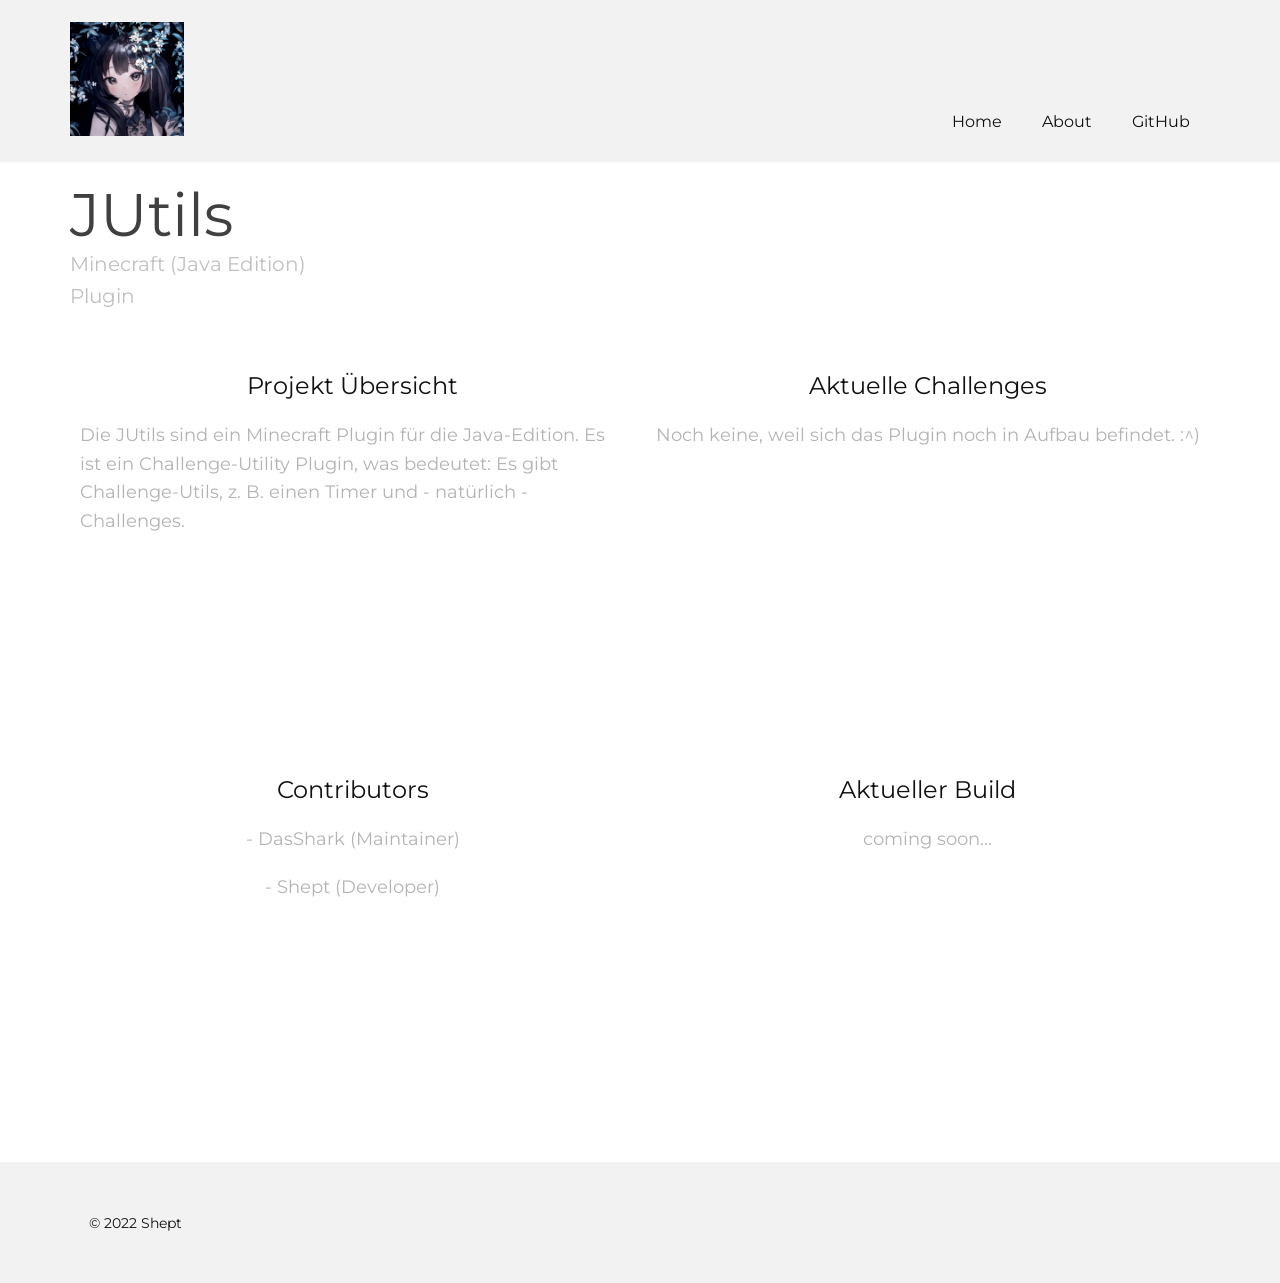
<file: JUtils.html>
<!DOCTYPE html>
<html style="font-size: 16px;">
  <head>
    <meta name="viewport" content="width=device-width, initial-scale=1.0">
    <meta charset="utf-8">
    <meta name="keywords" content="JUtils, Challenge, Minecraft Challenge, Challenge Utils, BastiGHG Server, BastiGHG Plugin">
    <meta name="description" content="JUtils ist ein Challenge-Utility Plugin für die Minecraft Java-Edition...">
    <meta name="page_type" content="np-template-header-footer-from-plugin">
    <title>JUtils</title>
    <link rel="stylesheet" href="nicepage.css" media="screen">
<link rel="stylesheet" href="JUtils.css" media="screen">
    <script class="u-script" type="text/javascript" src="jquery-1.9.1.min.js" defer=""></script>
    <script class="u-script" type="text/javascript" src="nicepage.js" defer=""></script>
    <meta name="generator" content="Nicepage 4.7.5, nicepage.com">
    <meta property="og:title" content="JUtils - Projekte">
    <meta property="og:description" content="JUtils ist ein Challenge-Utility Plugin für die Minecraft Java-Edition...">
    <link id="u-theme-google-font" rel="stylesheet" href="https://fonts.googleapis.com/css?family=Montserrat:100,100i,200,200i,300,300i,400,400i,500,500i,600,600i,700,700i,800,800i,900,900i">
    <link id="u-page-google-font" rel="stylesheet" href="https://fonts.googleapis.com/css?family=Montserrat:100,100i,200,200i,300,300i,400,400i,500,500i,600,600i,700,700i,800,800i,900,900i">
    
    
    <script type="application/ld+json">{
		"@context": "http://schema.org",
		"@type": "Organization",
		"name": "",
		"logo": "images/1ed8692b-a744-4f17-9a24-81ac6391f434187.png"
}</script>
    <meta name="theme-color" content="#478ac9">
    <meta property="og:type" content="website">
  </head>
  <body class="u-body u-xl-mode"><header class="u-clearfix u-grey-5 u-header u-header" id="sec-72bf"><div class="u-clearfix u-sheet u-sheet-1">
        <a href="index.html" data-page-id="1644315" class="u-image u-logo u-image-1" data-image-width="316" data-image-height="177" title="Home">
          <img src="images/1ed8692b-a744-4f17-9a24-81ac6391f434187.png" class="u-logo-image u-logo-image-1">
        </a>
        <nav class="u-menu u-menu-dropdown u-offcanvas u-menu-1">
          <div class="menu-collapse" style="font-size: 1rem; letter-spacing: 0px;">
            <a class="u-button-style u-custom-left-right-menu-spacing u-custom-padding-bottom u-custom-top-bottom-menu-spacing u-nav-link u-text-active-palette-1-base u-text-hover-palette-2-base" href="#">
              <svg class="u-svg-link" viewBox="0 0 24 24"><use xlink:href="#menu-hamburger"></use></svg>
              <svg class="u-svg-content" version="1.1" id="menu-hamburger" viewBox="0 0 16 16" x="0px" y="0px" xmlns:xlink="http://www.w3.org/1999/xlink" xmlns="http://www.w3.org/2000/svg"><g><rect y="1" width="16" height="2"></rect><rect y="7" width="16" height="2"></rect><rect y="13" width="16" height="2"></rect>
</g></svg>
            </a>
          </div>
          <div class="u-custom-menu u-nav-container">
            <ul class="u-nav u-unstyled u-nav-1"><li class="u-nav-item"><a class="u-button-style u-nav-link u-text-active-palette-1-base u-text-hover-palette-2-base" href="index.html" style="padding: 10px 20px;">Home</a>
</li><li class="u-nav-item"><a class="u-button-style u-nav-link u-text-active-palette-1-base u-text-hover-palette-2-base" href="About.html" style="padding: 10px 20px;">About</a>
</li><li class="u-nav-item"><a class="u-button-style u-nav-link u-text-active-palette-1-base u-text-hover-palette-2-base" href="https://www.github.com/mcshept" target="_blank" style="padding: 10px 20px;">GitHub</a>
</li></ul>
          </div>
          <div class="u-custom-menu u-nav-container-collapse">
            <div class="u-black u-container-style u-inner-container-layout u-opacity u-opacity-95 u-sidenav">
              <div class="u-inner-container-layout u-sidenav-overflow">
                <div class="u-menu-close"></div>
                <ul class="u-align-center u-nav u-popupmenu-items u-unstyled u-nav-2"><li class="u-nav-item"><a class="u-button-style u-nav-link" href="index.html">Home</a>
</li><li class="u-nav-item"><a class="u-button-style u-nav-link" href="About.html">About</a>
</li><li class="u-nav-item"><a class="u-button-style u-nav-link" href="https://www.github.com/mcshept" target="_blank">GitHub</a>
</li></ul>
              </div>
            </div>
            <div class="u-black u-menu-overlay u-opacity u-opacity-70"></div>
          </div>
        </nav>
      </div></header>
    <section class="u-clearfix u-section-1" id="sec-63cb">
      <div class="u-clearfix u-sheet u-sheet-1">
        <div class="u-container-style u-group u-group-1">
          <div class="u-container-layout">
            <h1 class="u-text u-text-default u-text-1">JUtils</h1>
            <p class="u-text u-text-default u-text-grey-25 u-text-2">Minecraft (Java Edition) Plugin</p>
          </div>
        </div>
        <div class="u-expanded-width u-list u-list-1">
          <div class="u-repeater u-repeater-1">
            <div class="u-container-style u-list-item u-repeater-item">
              <div class="u-container-layout u-similar-container u-container-layout-2">
                <h4 class="u-text u-text-default u-text-3">Projekt Übersicht</h4>
                <p class="u-text u-text-default u-text-grey-30 u-text-4">Die JUtils sind ein Minecraft Plugin für die Java-Edition. Es ist ein Challenge-Utility Plugin, was bedeutet: Es gibt Challenge-Utils, z. B. einen Timer und - natürlich - Challenges.</p>
              </div>
            </div>
            <div class="u-container-style u-list-item u-repeater-item">
              <div class="u-container-layout u-similar-container u-container-layout-3">
                <h4 class="u-text u-text-default u-text-5">Aktuelle Challenges</h4>
                <p class="u-text u-text-default u-text-grey-30 u-text-6">Noch keine, weil sich das Plugin noch in Aufbau befindet. :^)</p>
              </div>
            </div>
            <div class="u-container-style u-list-item u-repeater-item">
              <div class="u-container-layout u-similar-container u-container-layout-4">
                <h4 class="u-text u-text-default u-text-7">Contributors</h4>
                <p class="u-text u-text-default u-text-grey-30 u-text-8">- DasShark (Maintainer)</p>
                <p class="u-text u-text-default u-text-grey-30 u-text-8">- Shept (Developer)</p>
              </div>
            </div>
            <div class="u-container-style u-list-item u-repeater-item">
              <div class="u-container-layout u-similar-container u-container-layout-5">
                <h4 class="u-text u-text-default u-text-9">Aktueller Build</h4>
                <p class="u-text u-text-default u-text-grey-30 u-text-10">coming soon...</p>
              </div>
            </div>
          </div>
        </div>
      </div>
    </section>
    
    
    <footer class="u-align-center u-clearfix u-footer u-grey-5 u-footer" id="sec-c8be"><div class="u-clearfix u-sheet u-valign-middle u-sheet-1">
        <p class="u-small-text u-text u-text-variant u-text-1"> © 2022 Shept</p>
      </div></footer>
  </body>
</html>
</file>
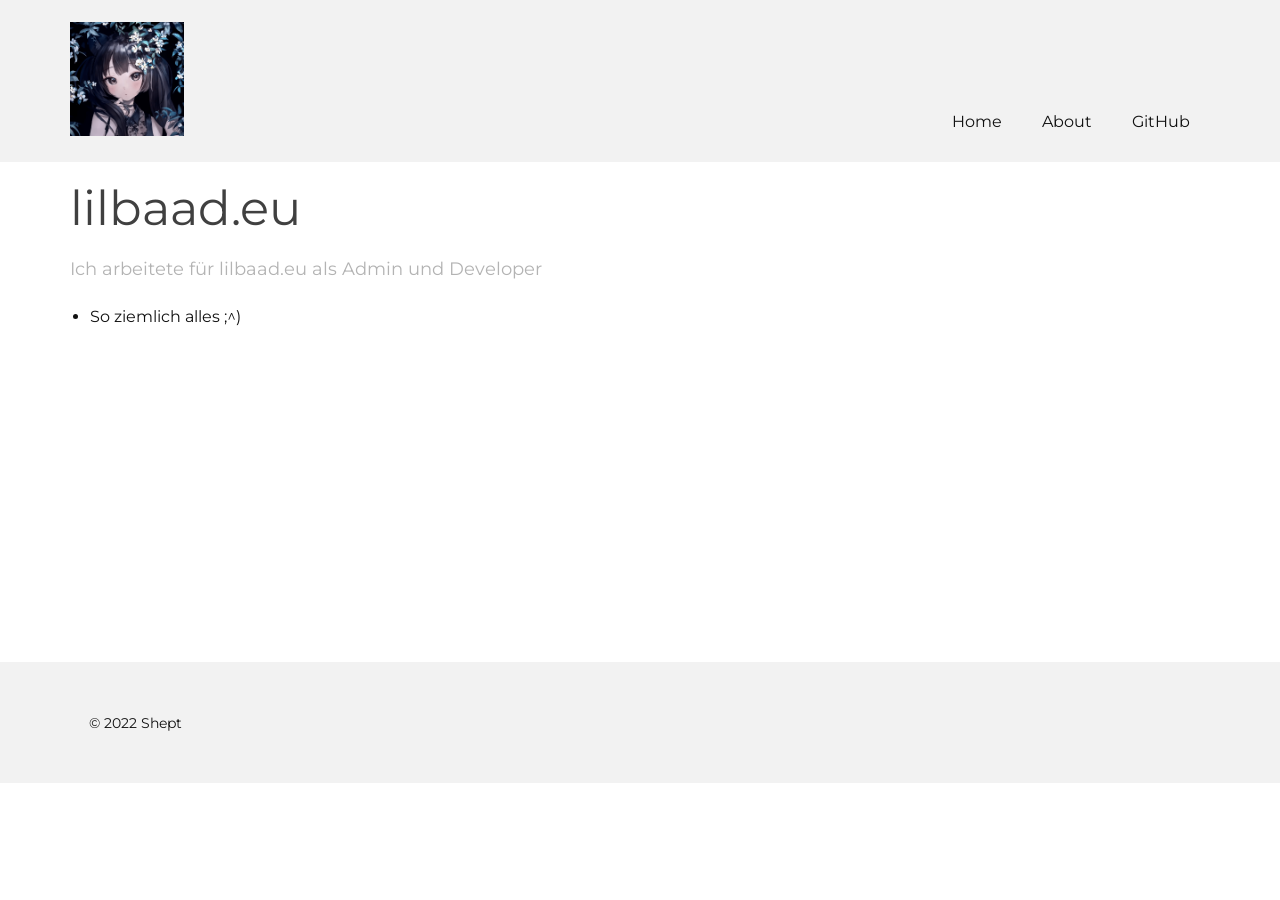
<file: Lilbaad.html>
<!DOCTYPE html>
<html style="font-size: 16px;">
  <head>
    <meta name="viewport" content="width=device-width, initial-scale=1.0">
    <meta charset="utf-8">
    <meta name="keywords" content="lilbaad.eu">
    <meta name="description" content="">
    <meta name="robots" content="noindex">
    <meta name="page_type" content="np-template-header-footer-from-plugin">
    <title>Mine-Build</title>
    <link rel="stylesheet" href="nicepage.css" media="screen">
<link rel="stylesheet" href="Lilbaad.css" media="screen">
    <script class="u-script" type="text/javascript" src="jquery-1.9.1.min.js" defer=""></script>
    <script class="u-script" type="text/javascript" src="nicepage.js" defer=""></script>
    <meta name="generator" content="Nicepage 4.7.5, nicepage.com">
    <meta property="og:title" content="lilbaad.eu">
    <meta property="og:description" content="Shept arbeitet für Mine-Build.de...">
    <link id="u-theme-google-font" rel="stylesheet" href="https://fonts.googleapis.com/css?family=Montserrat:100,100i,200,200i,300,300i,400,400i,500,500i,600,600i,700,700i,800,800i,900,900i">
    <link id="u-page-google-font" rel="stylesheet" href="https://fonts.googleapis.com/css?family=Montserrat:100,100i,200,200i,300,300i,400,400i,500,500i,600,600i,700,700i,800,800i,900,900i">
    
    
    <script type="application/ld+json">{
		"@context": "http://schema.org",
		"@type": "Organization",
		"name": "",
		"logo": "images/1ed8692b-a744-4f17-9a24-81ac6391f434187.png"
}</script>
    <meta name="theme-color" content="#478ac9">
    <meta property="og:type" content="website">
  </head>
  <body class="u-body u-xl-mode"><header class="u-clearfix u-grey-5 u-header u-header" id="sec-72bf"><div class="u-clearfix u-sheet u-sheet-1">
        <a href="index.html" data-page-id="1644315" class="u-image u-logo u-image-1" data-image-width="316" data-image-height="177" title="Home">
          <img src="images/1ed8692b-a744-4f17-9a24-81ac6391f434187.png" class="u-logo-image u-logo-image-1">
        </a>
        <nav class="u-menu u-menu-dropdown u-offcanvas u-menu-1">
          <div class="menu-collapse" style="font-size: 1rem; letter-spacing: 0px;">
            <a class="u-button-style u-custom-left-right-menu-spacing u-custom-padding-bottom u-custom-top-bottom-menu-spacing u-nav-link u-text-active-palette-1-base u-text-hover-palette-2-base" href="#">
              <svg class="u-svg-link" viewBox="0 0 24 24"><use xlink:href="#menu-hamburger"></use></svg>
              <svg class="u-svg-content" version="1.1" id="menu-hamburger" viewBox="0 0 16 16" x="0px" y="0px" xmlns:xlink="http://www.w3.org/1999/xlink" xmlns="http://www.w3.org/2000/svg"><g><rect y="1" width="16" height="2"></rect><rect y="7" width="16" height="2"></rect><rect y="13" width="16" height="2"></rect>
</g></svg>
            </a>
          </div>
          <div class="u-custom-menu u-nav-container">
            <ul class="u-nav u-unstyled u-nav-1"><li class="u-nav-item"><a class="u-button-style u-nav-link u-text-active-palette-1-base u-text-hover-palette-2-base" href="index.html" style="padding: 10px 20px;">Home</a>
</li><li class="u-nav-item"><a class="u-button-style u-nav-link u-text-active-palette-1-base u-text-hover-palette-2-base" href="About.html" style="padding: 10px 20px;">About</a>
</li><li class="u-nav-item"><a class="u-button-style u-nav-link u-text-active-palette-1-base u-text-hover-palette-2-base" href="https://www.github.com/mcshept" target="_blank" style="padding: 10px 20px;">GitHub</a>
</li></ul>
          </div>
          <div class="u-custom-menu u-nav-container-collapse">
            <div class="u-black u-container-style u-inner-container-layout u-opacity u-opacity-95 u-sidenav">
              <div class="u-inner-container-layout u-sidenav-overflow">
                <div class="u-menu-close"></div>
                <ul class="u-align-center u-nav u-popupmenu-items u-unstyled u-nav-2"><li class="u-nav-item"><a class="u-button-style u-nav-link" href="index.html">Home</a>
</li><li class="u-nav-item"><a class="u-button-style u-nav-link" href="About.html">About</a>
</li><li class="u-nav-item"><a class="u-button-style u-nav-link" href="https://www.github.com/mcshept" target="_blank">GitHub</a>
</li></ul>
              </div>
            </div>
            <div class="u-black u-menu-overlay u-opacity u-opacity-70"></div>
          </div>
        </nav>
      </div></header>
    <section class="u-clearfix u-section-1" id="sec-4110">
      <div class="u-clearfix u-sheet u-sheet-1">
        <h1 class="u-text u-text-default u-text-1">lilbaad.eu</h1>
        <p class="u-text u-text-default u-text-2">Ich arbeitete für lilbaad.eu als Admin und Developer</p>
        <ul class="u-text u-text-default u-text-3">
          <li>So ziemlich alles ;^)</li>
        </ul>
      </div>
    </section>
    
    
    <footer class="u-align-center u-clearfix u-footer u-grey-5 u-footer" id="sec-c8be"><div class="u-clearfix u-sheet u-valign-middle u-sheet-1">
        <p class="u-small-text u-text u-text-variant u-text-1"> © 2022 Shept</p>
      </div></footer>
  </body>
</html>
</file>
